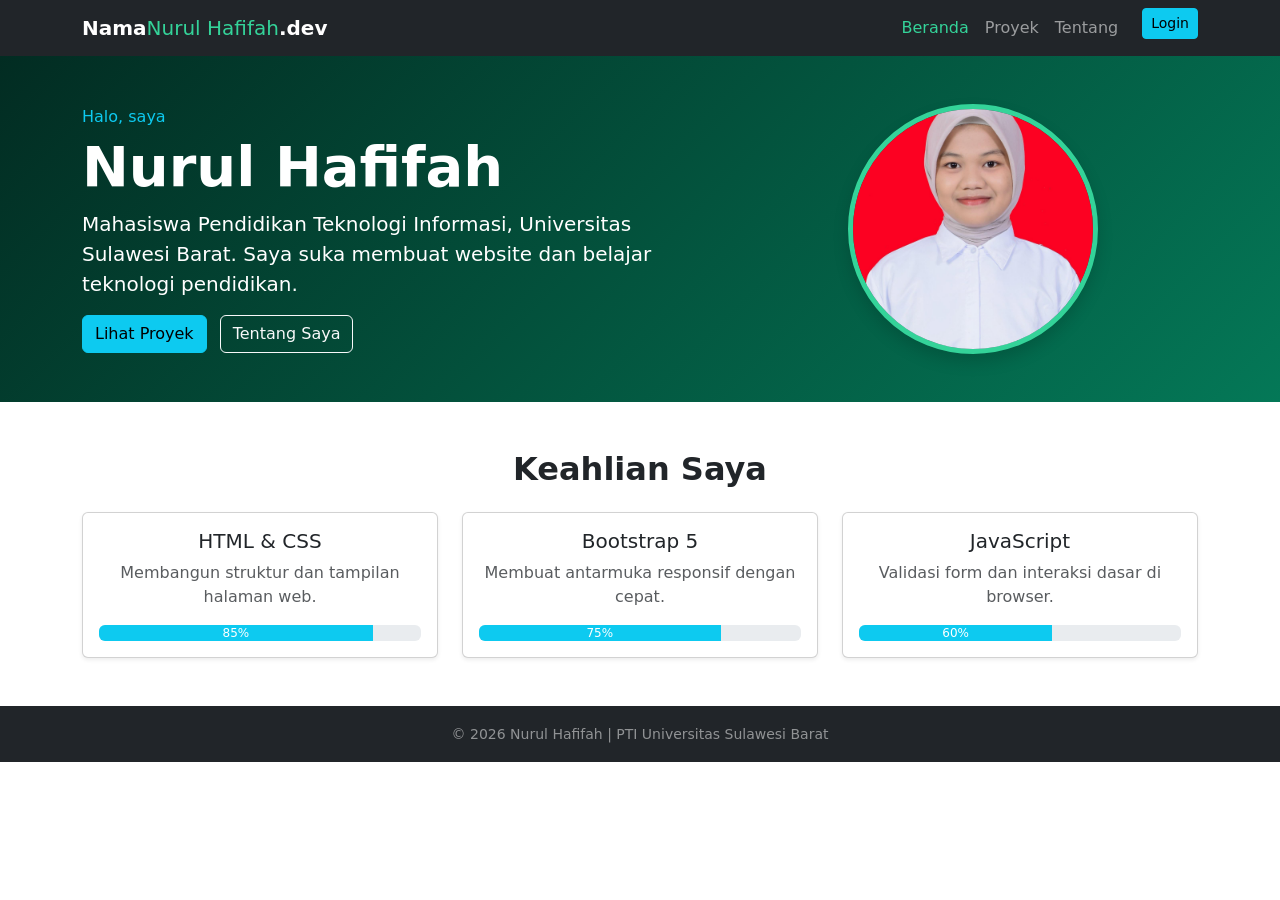
<file: index.html>
<!DOCTYPE html>
<html lang="id">
<head>
  <meta charset="UTF-8">
  <meta name="viewport" content="width=device-width, initial-scale=1">
  <title>Beranda | Portofolio Nurul Hafifah</title>
  <link href="https://cdn.jsdelivr.net/npm/bootstrap@5.3.3/dist/css/bootstrap.min.css" rel="stylesheet">
  <link rel="stylesheet" href="css/style.css">
</head>
<body>

<nav class="navbar navbar-expand-lg navbar-dark bg-dark sticky-top">
  <div class="container">
    <a class="navbar-brand fw-bold" href="index.html">Nama<span class="text-info">Nurul Hafifah</span>.dev</a>
    <button class="navbar-toggler" type="button" data-bs-toggle="collapse" data-bs-target="#menu">
      <span class="navbar-toggler-icon"></span>
    </button>
    <div class="collapse navbar-collapse" id="menu">
      <ul class="navbar-nav ms-auto">
        <li class="nav-item"><a class="nav-link active" href="index.html">Beranda</a></li>
        <li class="nav-item"><a class="nav-link" href="projects.html">Proyek</a></li>
        <li class="nav-item"><a class="nav-link" href="about.html">Tentang</a></li>
        <li class="nav-item"><a class="btn btn-info btn-sm ms-lg-3 mt-2 mt-lg-0" href="login.html">Login</a></li>
      </ul>
    </div>
  </div>
</nav>

<!-- Hero -->
<header class="hero text-white">
  <div class="container py-5">
    <div class="row align-items-center g-4">
      <div class="col-md-7 text-center text-md-start">
        <p class="text-info mb-1">Halo, saya</p>
        <h1 class="display-4 fw-bold">Nurul Hafifah</h1>
        <p class="lead">Mahasiswa Pendidikan Teknologi Informasi, Universitas Sulawesi Barat. Saya suka membuat website dan belajar teknologi pendidikan.</p>
        <a href="projects.html" class="btn btn-info me-2">Lihat Proyek</a>
        <a href="about.html" class="btn btn-outline-light">Tentang Saya</a>
      </div>
      <div class="col-md-5 text-center">
        <img src="img/foto-profil.jpg" alt="Foto Nama Kamu" class="foto-profil shadow">
      </div>
    </div>
  </div>
</header>

<!-- Keahlian -->
<section class="container py-5">
  <h2 class="text-center fw-bold mb-4">Keahlian Saya</h2>
  <div class="row g-4">
    <div class="col-md-4">
      <div class="card h-100 text-center shadow-sm">
        <div class="card-body">
          <h3 class="h5">HTML &amp; CSS</h3>
          <p class="text-muted">Membangun struktur dan tampilan halaman web.</p>
          <div class="progress"><div class="progress-bar bg-info" style="width: 85%">85%</div></div>
        </div>
      </div>
    </div>
    <div class="col-md-4">
      <div class="card h-100 text-center shadow-sm">
        <div class="card-body">
          <h3 class="h5">Bootstrap 5</h3>
          <p class="text-muted">Membuat antarmuka responsif dengan cepat.</p>
          <div class="progress"><div class="progress-bar bg-info" style="width: 75%">75%</div></div>
        </div>
      </div>
    </div>
    <div class="col-md-4">
      <div class="card h-100 text-center shadow-sm">
        <div class="card-body">
          <h3 class="h5">JavaScript</h3>
          <p class="text-muted">Validasi form dan interaksi dasar di browser.</p>
          <div class="progress"><div class="progress-bar bg-info" style="width: 60%">60%</div></div>
        </div>
      </div>
    </div>
  </div>
</section>

<footer class="bg-dark text-white-50 text-center py-3">
  <small>&copy; 2026 Nurul Hafifah | PTI Universitas Sulawesi Barat</small>
</footer>

<script src="https://cdn.jsdelivr.net/npm/bootstrap@5.3.3/dist/js/bootstrap.bundle.min.js"></script>
</body>
</html>
</file>
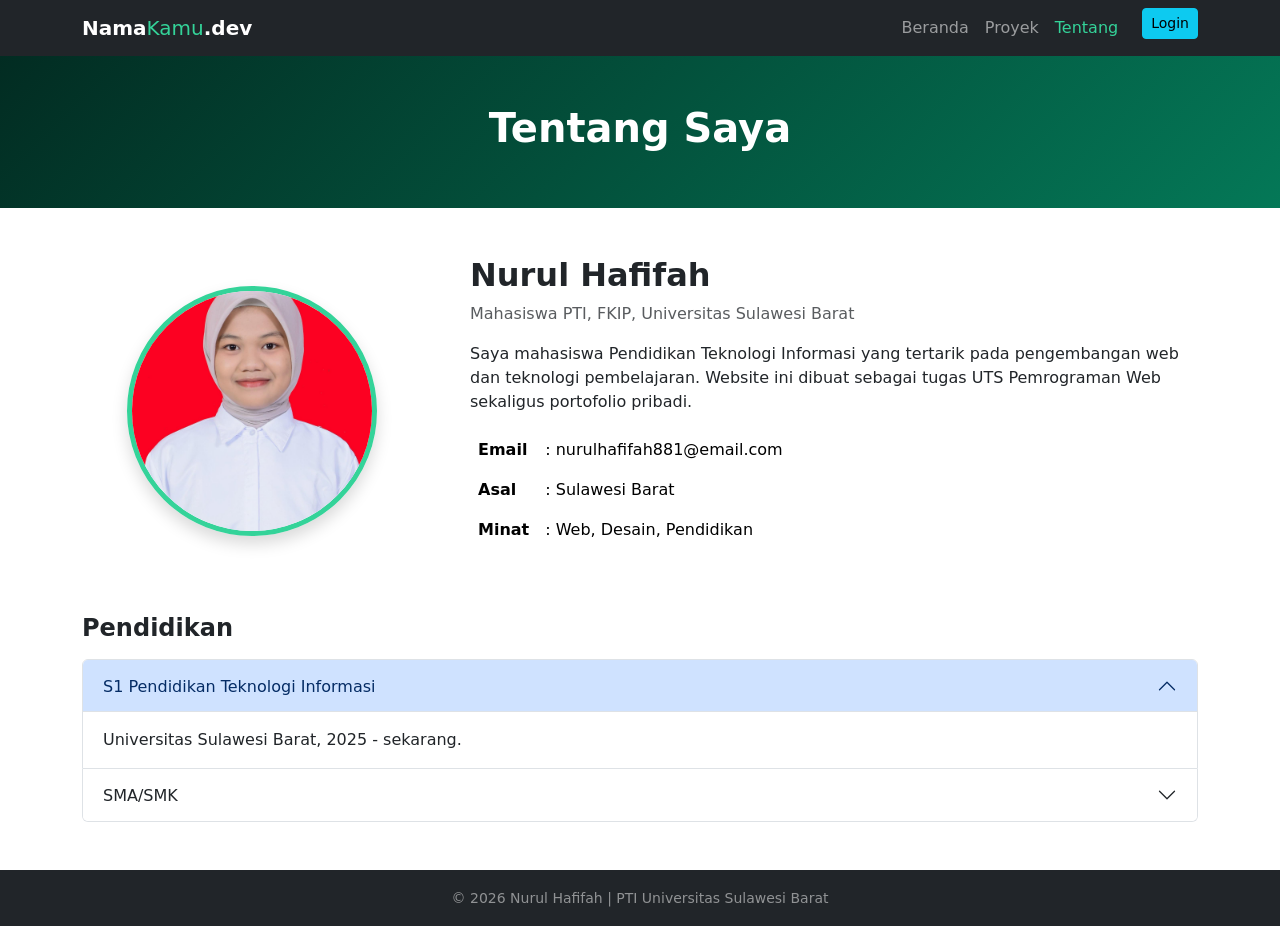
<file: about.html>
<!DOCTYPE html>
<html lang="id">
<head>
  <meta charset="UTF-8">
  <meta name="viewport" content="width=device-width, initial-scale=1">
  <title>Tentang | Portofolio Nama Kamu</title>
  <link href="https://cdn.jsdelivr.net/npm/bootstrap@5.3.3/dist/css/bootstrap.min.css" rel="stylesheet">
  <link rel="stylesheet" href="css/style.css">
</head>
<body>

<nav class="navbar navbar-expand-lg navbar-dark bg-dark sticky-top">
  <div class="container">
    <a class="navbar-brand fw-bold" href="index.html">Nama<span class="text-info">Kamu</span>.dev</a>
    <button class="navbar-toggler" type="button" data-bs-toggle="collapse" data-bs-target="#menu">
      <span class="navbar-toggler-icon"></span>
    </button>
    <div class="collapse navbar-collapse" id="menu">
      <ul class="navbar-nav ms-auto">
        <li class="nav-item"><a class="nav-link" href="index.html">Beranda</a></li>
        <li class="nav-item"><a class="nav-link" href="projects.html">Proyek</a></li>
        <li class="nav-item"><a class="nav-link active" href="about.html">Tentang</a></li>
        <li class="nav-item"><a class="btn btn-info btn-sm ms-lg-3 mt-2 mt-lg-0" href="login.html">Login</a></li>
      </ul>
    </div>
  </div>
</nav>

<section class="page-title text-white text-center py-5">
  <h1 class="fw-bold">Tentang Saya</h1>
</section>

<section class="container py-5">
  <div class="row g-5 align-items-center">
    <div class="col-md-4 text-center">
      <img src="img/foto-profil.jpg" alt="Foto Nurul Hafifah" class="foto-profil shadow">
    </div>
    <div class="col-md-8">
      <h2 class="fw-bold">Nurul Hafifah</h2>
      <p class="text-muted">Mahasiswa PTI, FKIP, Universitas Sulawesi Barat</p>
      <p>Saya mahasiswa Pendidikan Teknologi Informasi yang tertarik pada pengembangan web dan teknologi pembelajaran. Website ini dibuat sebagai tugas UTS Pemrograman Web sekaligus portofolio pribadi.</p>
      <table class="table table-borderless w-auto">
        <tr><td class="fw-bold">Email</td><td>: nurulhafifah881@email.com</td></tr>
        <tr><td class="fw-bold">Asal</td><td>: Sulawesi Barat</td></tr>
        <tr><td class="fw-bold">Minat</td><td>: Web, Desain, Pendidikan</td></tr>
      </table>
    </div>
  </div>

  <h2 class="h4 fw-bold mt-5 mb-3">Pendidikan</h2>
  <div class="accordion" id="pendidikan">
    <div class="accordion-item">
      <h3 class="accordion-header">
        <button class="accordion-button" data-bs-toggle="collapse" data-bs-target="#p1">S1 Pendidikan Teknologi Informasi</button>
      </h3>
      <div id="p1" class="accordion-collapse collapse show" data-bs-parent="#pendidikan">
        <div class="accordion-body">Universitas Sulawesi Barat, 2025 - sekarang.</div>
      </div>
    </div>
    <div class="accordion-item">
      <h3 class="accordion-header">
        <button class="accordion-button collapsed" data-bs-toggle="collapse" data-bs-target="#p2">SMA/SMK</button>
      </h3>
      <div id="p2" class="accordion-collapse collapse" data-bs-parent="#pendidikan">
        <div class="accordion-body">MAN 2 POLMAN 2025.</div>
      </div>
    </div>
  </div>
</section>

<footer class="bg-dark text-white-50 text-center py-3">
  <small>&copy; 2026 Nurul Hafifah | PTI Universitas Sulawesi Barat</small>
</footer>

<script src="https://cdn.jsdelivr.net/npm/bootstrap@5.3.3/dist/js/bootstrap.bundle.min.js"></script>
</body>
</html>
</file>
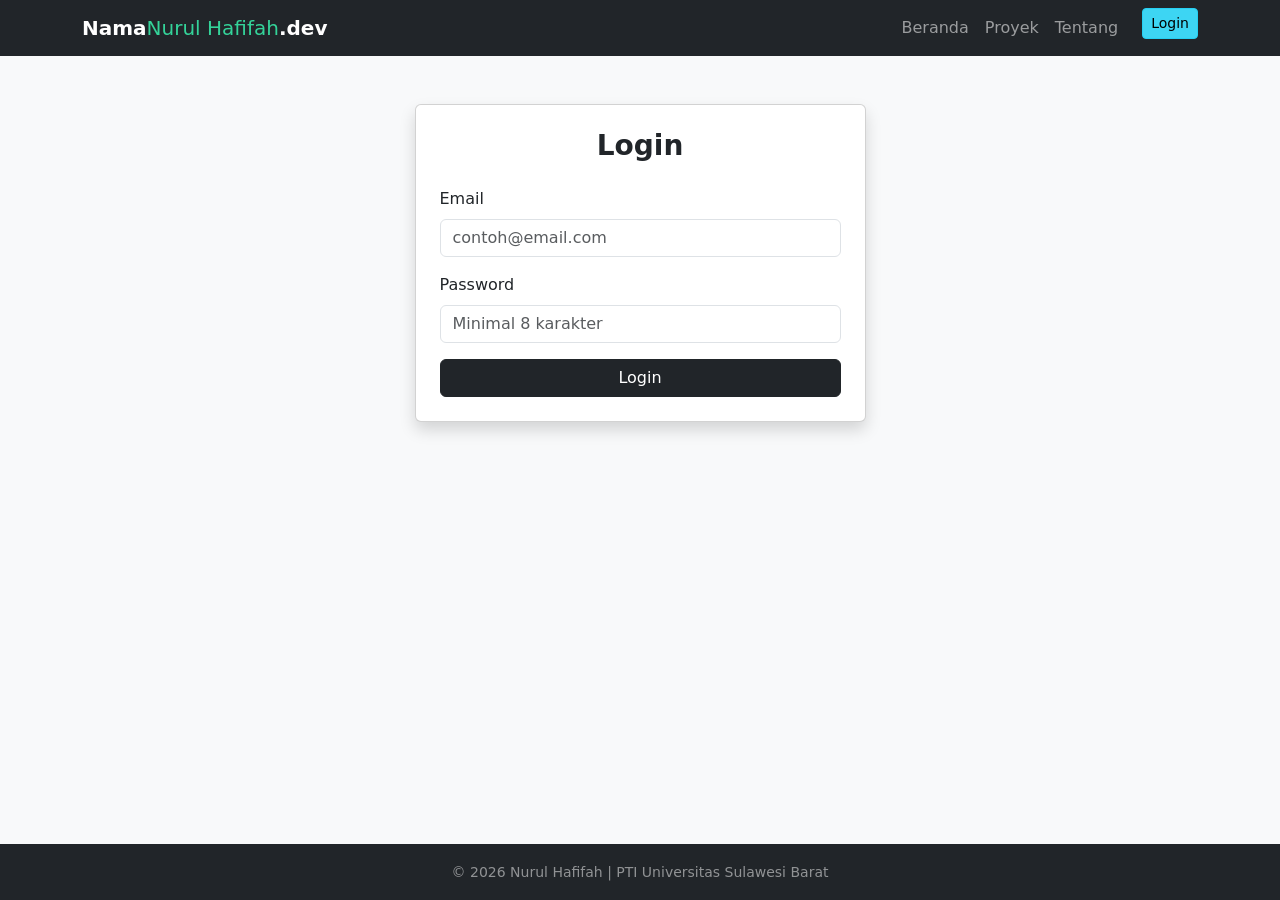
<file: login.html>
<!DOCTYPE html>
<html lang="id">
<head>
  <meta charset="UTF-8">
  <meta name="viewport" content="width=device-width, initial-scale=1">
  <title>Login | Portofolio Nurul Hafifah</title>
  <link href="https://cdn.jsdelivr.net/npm/bootstrap@5.3.3/dist/css/bootstrap.min.css" rel="stylesheet">
  <link rel="stylesheet" href="css/style.css">
</head>
<body class="bg-light">

<nav class="navbar navbar-expand-lg navbar-dark bg-dark sticky-top">
  <div class="container">
    <a class="navbar-brand fw-bold" href="index.html">Nama<span class="text-info">Nurul Hafifah</span>.dev</a>
    <button class="navbar-toggler" type="button" data-bs-toggle="collapse" data-bs-target="#menu">
      <span class="navbar-toggler-icon"></span>
    </button>
    <div class="collapse navbar-collapse" id="menu">
      <ul class="navbar-nav ms-auto">
        <li class="nav-item"><a class="nav-link" href="index.html">Beranda</a></li>
        <li class="nav-item"><a class="nav-link" href="projects.html">Proyek</a></li>
        <li class="nav-item"><a class="nav-link" href="about.html">Tentang</a></li>
        <li class="nav-item"><a class="btn btn-info btn-sm ms-lg-3 mt-2 mt-lg-0 active" href="login.html">Login</a></li>
      </ul>
    </div>
  </div>
</nav>

<main class="container py-5">
  <div class="row justify-content-center">
    <div class="col-md-6 col-lg-5">
      <div class="card shadow">
        <div class="card-body p-4">
          <h1 class="h3 fw-bold text-center mb-4">Login</h1>

          <!-- Tempat pesan alert dari JavaScript -->
          <div id="pesan"></div>

          <form id="formLogin" novalidate>
            <div class="mb-3">
              <label for="email" class="form-label">Email</label>
              <input type="email" class="form-control" id="email" placeholder="contoh@email.com">
            </div>
            <div class="mb-3">
              <label for="password" class="form-label">Password</label>
              <input type="password" class="form-control" id="password" placeholder="Minimal 8 karakter">
            </div>
            <button type="submit" class="btn btn-dark w-100">Login</button>
          </form>
        </div>
      </div>
    </div>
  </div>
</main>

<footer class="bg-dark text-white-50 text-center py-3 fixed-bottom">
  <small>&copy; 2026 Nurul Hafifah | PTI Universitas Sulawesi Barat</small>
</footer>

<script src="https://cdn.jsdelivr.net/npm/bootstrap@5.3.3/dist/js/bootstrap.bundle.min.js"></script>
<script src="js/login.js"></script>
</body>
</html>
</file>
<file: css/style.css>
/* ===== Variabel warna ===== */
:root {
  --hijau-gelap: #022c22;
  --hijau-tua: #064e3b;
  --hijau-utama: #198754;
  --hijau-sedang: #047857;
  --hijau-muda: #34d399;
}

/* ===== Dasar ===== */
body {
  font-family: "Segoe UI", system-ui, sans-serif;
}

/* ===== Warna hijau untuk navbar, footer, dan header card ===== */
.bg-hijau {
  background-color: var(--hijau-tua) !important;
}

/* ===== Hero beranda ===== */
.hero {
  background: linear-gradient(135deg, var(--hijau-gelap), var(--hijau-sedang));
}

/* Teks "Halo, saya" di hero dibuat hijau muda agar terbaca di latar gelap */
.hero .text-success {
  color: var(--hijau-muda) !important;
}

/* ===== Judul halaman lain (Proyek, Tentang) ===== */
.page-title {
  background: linear-gradient(135deg, var(--hijau-gelap), var(--hijau-sedang));
}

/* ===== Foto profil bulat ===== */
.foto-profil {
  width: 250px;
  height: 250px;
  object-fit: cover;          /* foto tidak gepeng */
  border-radius: 50%;
  border: 5px solid var(--hijau-muda);
}

/* ===== Efek card saat di-hover ===== */
.card-hover {
  transition: transform 0.25s, box-shadow 0.25s;
}
.card-hover:hover {
  transform: translateY(-6px);
  box-shadow: 0 10px 25px rgba(0, 0, 0, 0.15) !important;
}

/* ===== Navbar ===== */
.navbar-brand span {
  font-weight: 400;
  color: var(--hijau-muda) !important; /* !important diperlukan karena text-success Bootstrap juga memakai !important */
}

/* Link navbar aktif dan saat di-hover */
.navbar-dark .navbar-nav .nav-link.active,
.navbar-dark .navbar-nav .nav-link:hover {
  color: var(--hijau-muda);
}

/* ===== Breadcrumb (halaman detail) ===== */
.breadcrumb a {
  color: var(--hijau-utama);
}

/* ===== Form login: garis fokus berwarna hijau ===== */
.form-control:focus {
  border-color: var(--hijau-utama);
  box-shadow: 0 0 0 0.25rem rgba(25, 135, 84, 0.25);
}
</file>
